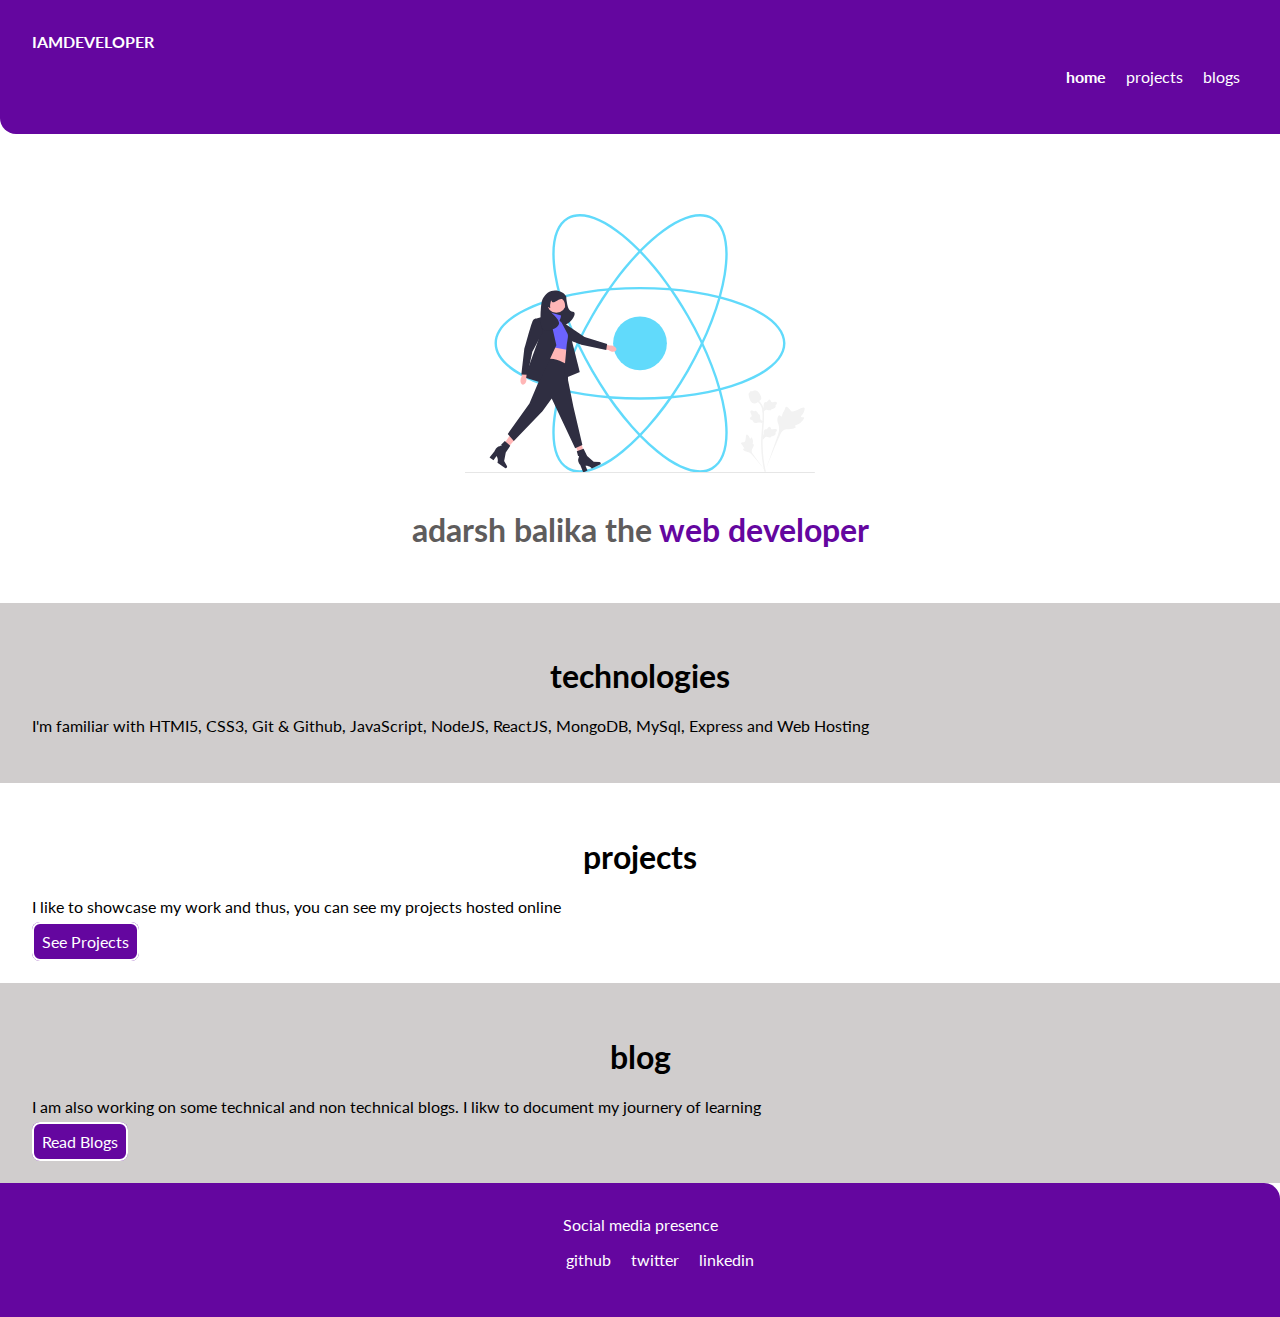
<file: index.html>
<!DOCTYPE html>
<html lang="en">

    <head>
        <meta charset="UTF-8">
        <meta http-equiv="X-UA-Compatible" content="IE=edge">
        <meta name="viewport" content="width=device-width, initial-scale=1.0">
        <title>home | adarshbaalika</title>
        <link rel="stylesheet" href="styles.css">
    </head>

    <body>
        <nav class="navigation container">
            <div class="nav-brand">IAMDEVELOPER</div>
            <ul class="list-non-bullet nav-pills">
                <li class="list-item-inline">
                    <a class="link link-active" href="/">home</a>
                </li>
                <li class="list-item-inline">
                    <a class="link" href="/projects.html">projects</a>
                </li>
                <li class="list-item-inline">
                    <a class="link" href="/blogs.html">blogs</a>
                </li>
            </ul>
        </nav>

        <header class="hero">
            <img class="hero-img" src="images/hero.svg">
            <h1 class="hero-heading">adarsh balika the <span class="heading-inverted">web developer</span></h1>
        </header>

        <section class="section ow">
            <div class="container 
            container-center"></div>
            <h1>technologies</h1>
            <p>I'm familiar with HTMI5, CSS3, Git & Github, JavaScript, NodeJS, ReactJS, MongoDB, MySql, Express and Web Hosting</p>
        </section>

        <section class="section ">
            <div class="container 
            container-center"></div>
            <h1>projects</h1>
            <p>I like to showcase my work and thus, you can see my projects hosted online</p>
            <a class="link link-primary" href="/">See Projects</a>
        </section>

        <section class="section ow">
            <div class="container 
            container-center"></div>
            <h1>blog</h1>
            <p>I am also working on some technical and non technical blogs. I likw to document my journery of learning</p>
            <a class="link link-primary" href="/"> Read Blogs</a>
        </section>

        <footer class="footer ">
            <div class="footer-header">Social media presence</div>
            <ul class="social-links list-non-bullet">

                <li class="list-item-inline">
                    <a class="link" href="https://github.com/pratikshabaghel04">github</a>
                </li>

                <li class="list-item-inline">
                    <a class="link" href="https://twitter.com/pratiksha singh baghel">twitter</a>
                </li>

                <li class="list-item-inline">
                    <a class="link" href="https://linkedin.com/in/pratiksha singh">linkedin</a>
                </li>
            </ul>
        </footer>
    </body>

</html>
</file>
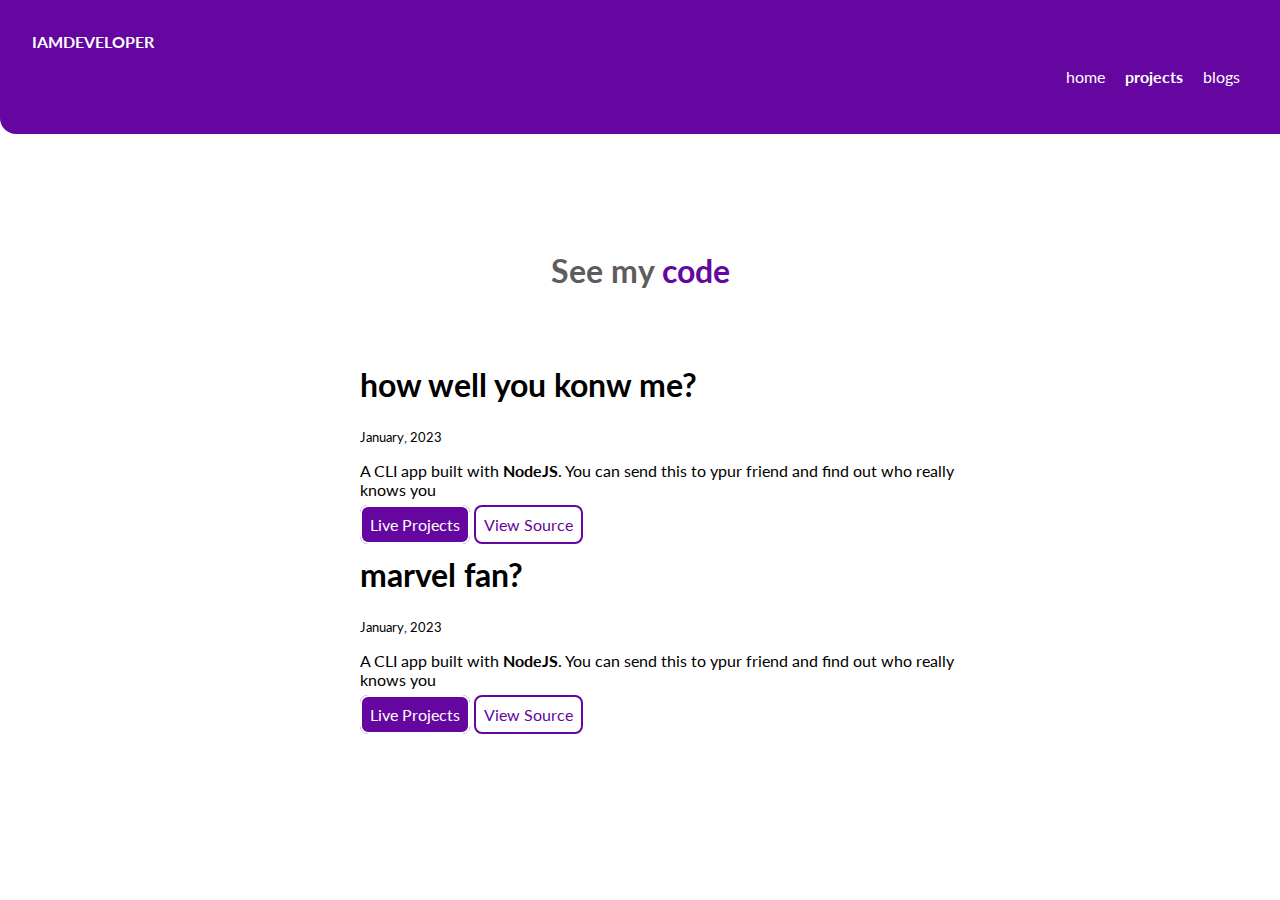
<file: projects.html>
<!DOCTYPE html>
<html lang="en">
<head>
    <meta charset="UTF-8">
    <meta http-equiv="X-UA-Compatible" content="IE=edge">
    <meta name="viewport" content="width=device-width, initial-scale=1.0">
    <title>projects | adarshbalika</title>
    <link rel="stylesheet" href="styles.css">
</head>
<body>
    <nav class="navigation container">
        <div class="nav-brand">IAMDEVELOPER</div>
        <ul class="list-non-bullet nav-pills">
            <li class="list-item-inline">
                <a class="link" href="/">home</a>
            </li>
            <li class="list-item-inline">
                <a class="link link-active" href="/projects.html">projects</a>
            </li>
            <li class="list-item-inline">
                <a class="link" href="/blogs.html">blogs</a>
            </li>
        </ul>
    </nav>

    <header class="hero">
        <h1 class="hero-heading">See my <span class="heading-inverted">code</span></h1>
    </header>

    <ul class="list-non-bullet">

        <li>
            <div class="container container-center">
                <h1>how well you konw me?</h1>
            <small>January, 2023</small>
            <p>A CLI app built with <strong>NodeJS</strong>. You can send this to ypur friend and find out who really knows you</p>

            <a class="link link-primary" href="https://repl.it/@pratikshabaghel">Live Projects</a>
            <a class="link link-secondary" href="https://github.com/pratikshabaghel04/the-project-repo">View Source</a>
            </div>
            
        </li>

        <li>
            <div class="container container-center">
                <h1>marvel fan?</h1>
            <small>January, 2023</small>
            <p>A CLI app built with <strong>NodeJS</strong>. You can send this to ypur friend and find out who really knows you</p>

            <a class="link link-primary" href="https://repl.it/@pratikshabaghel">Live Projects</a>
            <a class="link link-secondary" href="https://github.com/pratikshabaghel04/the-project-repo">View Source</a>
            </div>
            
        </li>
    </ul>
</body>
</html>
</file>
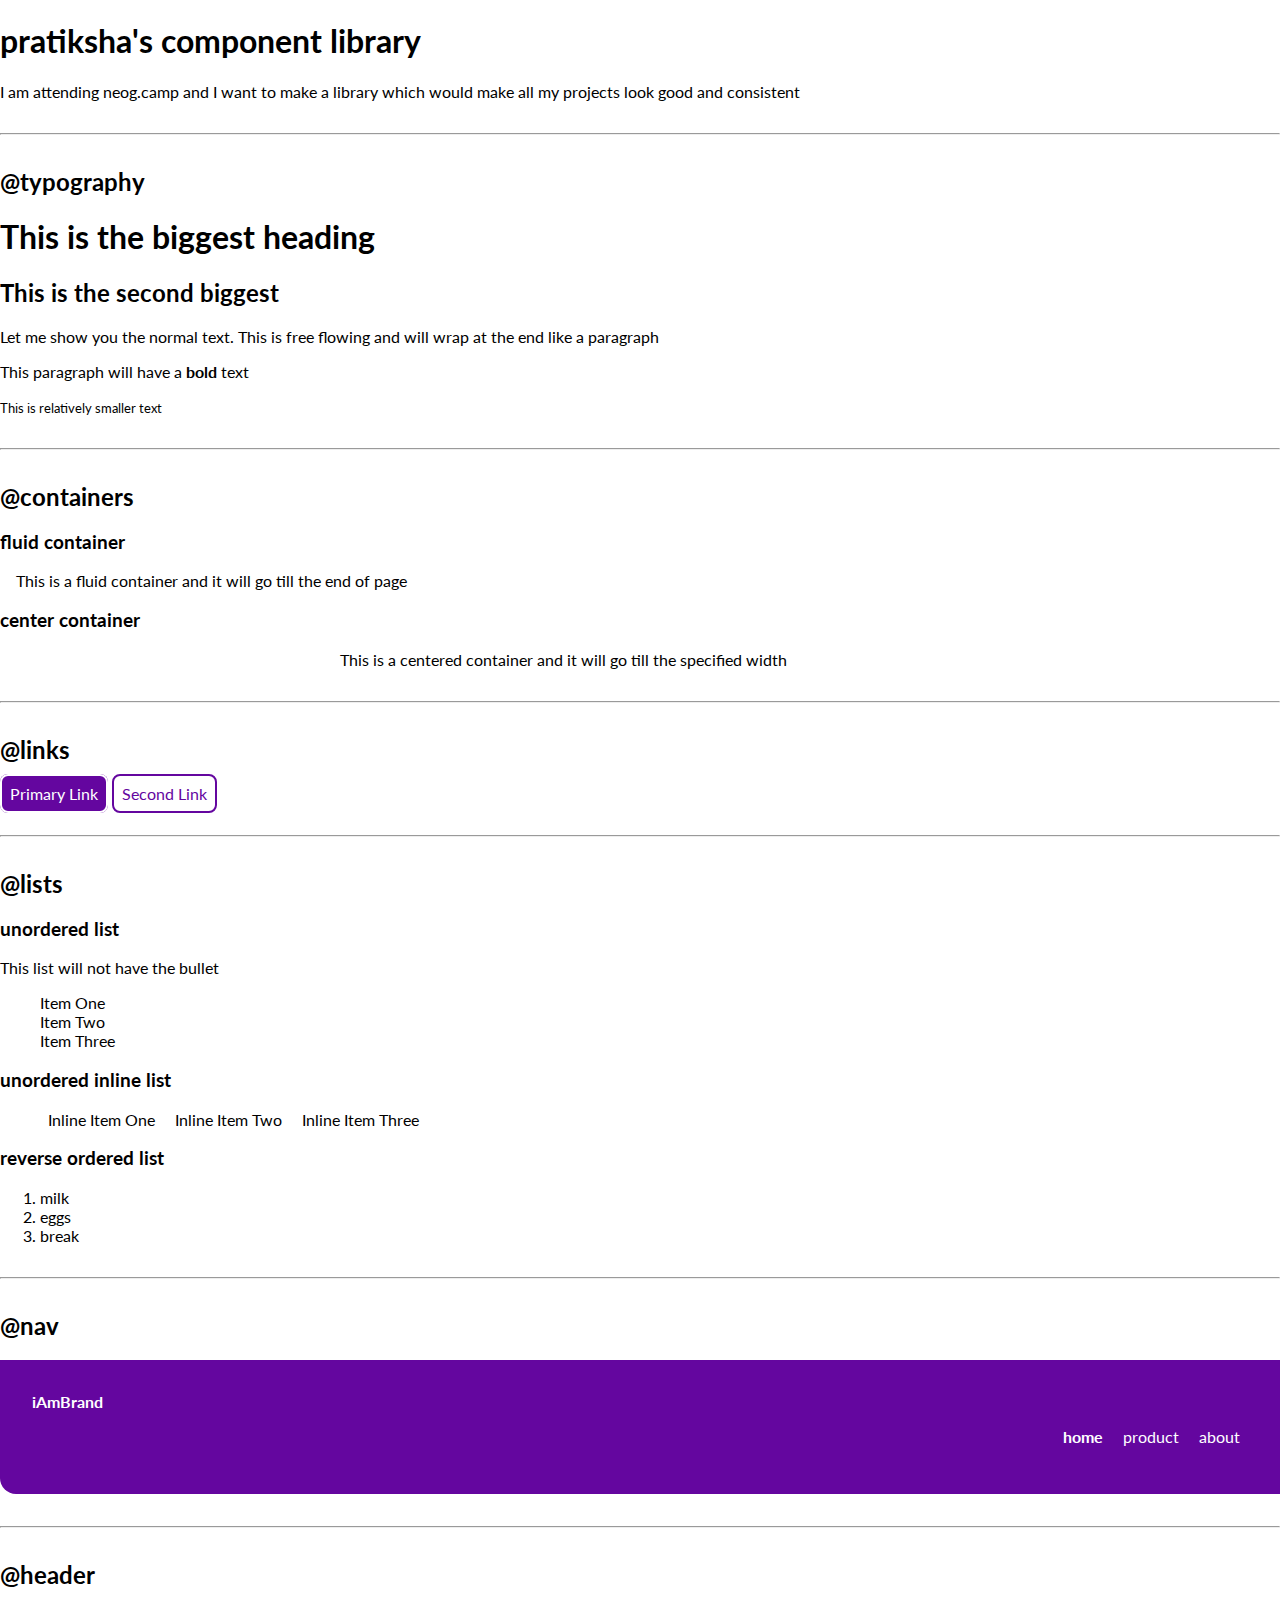
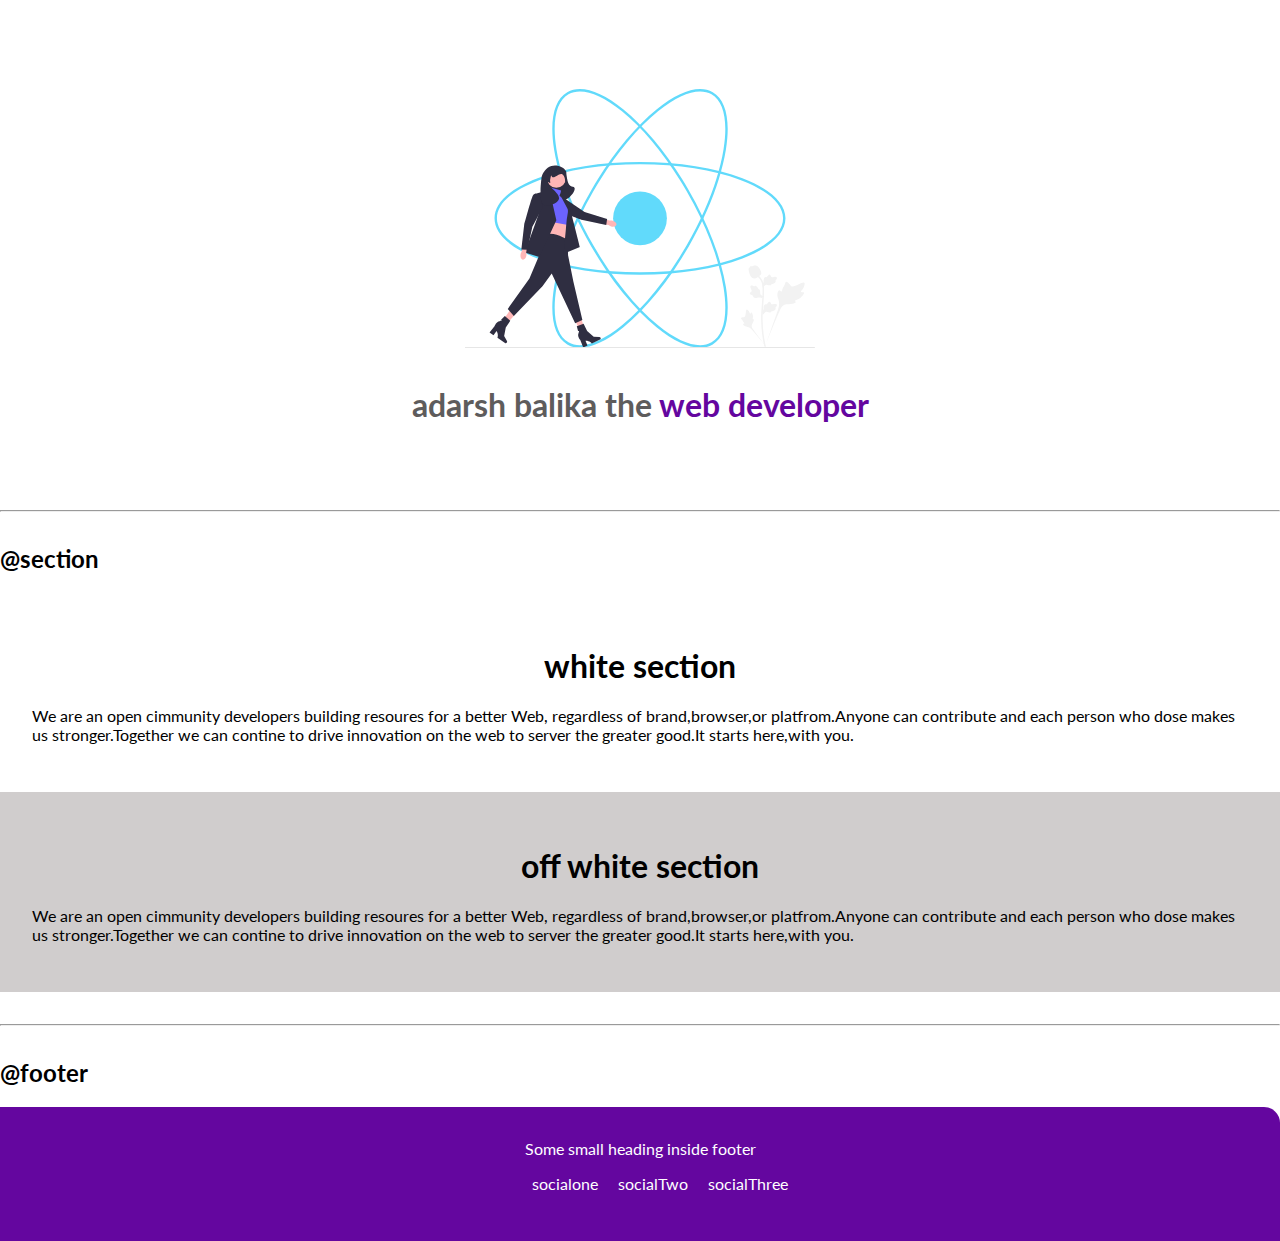
<file: lib/components.html>
<!DOCTYPE html>
<html lang="en">

    <head>
        <meta charset="UTF-8">
        <meta http-equiv="X-UA-Compatible" content="IE=edge">
        <meta name="viewport" content="width=device-width, initial-scale=1.0">
        <title>Component Library</title>

        <link rel="stylesheet" href="/styles.css">
    </head>


    <body>
        <h1>pratiksha's component library</h1>
        <p>I am attending neog.camp and I want to make a library which would make all my projects look good and
            consistent</p>

        <hr>


        <h2>@typography</h2>

        <h1>This is the biggest heading</h1>
        <h2>This is the second biggest</h2>
        <p>Let me show you the normal text. This is free flowing and will wrap at the end like a paragraph</p>
        <p>This paragraph will have a <strong>bold</strong> text</p>
        <small>This is relatively smaller text</small>

        <hr>

        <h2>@containers</h2>
        <h3>fluid container</h3>
        <div class="container">This is a fluid container and it will go till the end of page</div>

        <h3>center container</h3>
        <div class="container
        container-center">This is a centered container and it will go till the specified width</div>
        <hr>

        <h2>@links</h2>

        <a class="link link-primary" href="/">Primary Link</a>
        <a class="link link-secondary" href="/">Second Link</a>

        <hr>

        <h2>@lists</h2>

        <h3>unordered list</h3>
        <p>This list will not have the bullet</p>
        <ul class="list-non-bullet">

            <li>Item One</li>
            <li>Item Two</li>
            <li>Item Three</li>

        </ul>

        <h3>unordered inline list</h3>

        <ul class="list-non-bullet">
            <li class="list-item-inline">Inline Item One</li>
            <li class="list-item-inline">Inline Item Two</li>
            <li class="list-item-inline">Inline Item Three</li>

        </ul>

        <h3>reverse ordered list</h3>

        <ol>
            <li>milk</li>
            <li>eggs</li>
            <li>break</li>
        </ol>

        <hr>

        <h2>@nav</h2>

        <nav class="navigation container">
            <div class="nav-brand">iAmBrand</div>
            <ul class="list-non-bullet nav-pills">
                <li class="list-item-inline">
                    <a class="link link-active" href="/">home</a>
                </li>
                <li class="list-item-inline">
                    <a class="link" href="/">product</a>
                </li>
                <li class="list-item-inline">
                    <a class="link" href="/">about</a>
                </li>
            </ul>
        </nav>

        <hr>

        <h2>@header</h2>

        <header class="hero">
            <img class="hero-img" src="/images/hero.svg">
            <h1 class="hero-heading">adarsh balika the <span class="heading-inverted">web developer</span></h1>
        </header>

        <hr>
        <h2>@section</h2>
        <section class="section">
            <div class="container 
            container-center"></div>
            <h1>white section</h1>
            <p>We are an open cimmunity developers building resoures for a better Web, regardless of brand,browser,or platfrom.Anyone can contribute and each person who dose makes us stronger.Together we can contine to drive innovation on the web to server the greater good.It starts here,with you.</p>
        </section>

        <section class="section ow">
            <div class="container
            container-center"></div>
            <h1>off white section</h1>
            <p>We are an open cimmunity developers building resoures for a better Web, regardless of brand,browser,or platfrom.Anyone can contribute and each person who dose makes us stronger.Together we can contine to drive innovation on the web to server the greater good.It starts here,with you.
            </p>
        </section>

        <hr>

        <h2>@footer</h2>

        <footer class="footer ">
            <div class="footer-header">Some small heading inside footer</div>
            <ul class="social-links list-non-bullet">

                <li class="list-item-inline">
                    <a class="link" href="/">socialone</a>
                </li>

                <li class="list-item-inline">
                    <a class="link" href="/">socialTwo</a>
                </li>

                <li class="list-item-inline">
                    <a class="link" href="/">socialThree</a>
                </li>
            </ul>
        </footer>





    </body>

</html>
</file>
<file: styles.css>
@import url('https://fonts.googleapis.com/css2?family=Lato&display=swap');

/* :root{
    --off-white: #f1f5f9
} */

body {
    font-family: 'Lato', sans-serif;
    margin: 0px;
}

hr {
    margin: 2rem 0rem;
}

.container {
    padding: 0rem 1rem;
}

.container-center {
    max-width: 600px;
    margin: auto;
}


.link {
    text-decoration: none;
    padding: 0.5rem 1 rem;
    margin-top: 1rem;
    margin-bottom: 1rem; 
}

.link-primary {
    background-color: rgb(100, 6, 159);
    border-radius: 0.5rem;
    border: 2px solid;
    color: white;
    padding: 0.5rem;

}

.link-secondary {
    color: rgb(100, 6, 159);
    border-radius: 0.5rem;
    border: 2px solid;
    padding: 0.5rem;
}

.list-non-bullet {
    list-style: none;
}

.list-item-inline {
    display: inline;
    padding: 0rem 0.5rem;
}

.navigation {
    background-color: rgb(100, 6, 159);
    color: white;
    border-bottom-left-radius: 1rem;
    padding: 2rem;

}

.navigation .nav-brand {
    font-weight: bold;

}

.navigation .nav-pills {
    text-align: right;
    color: white;
}

.navigation .link {
    color: white;
}

.navigation .link-active {
    font-weight: bold;
}

.hero {
    padding: 2rem;
     padding-top: 5rem;
} 

.hero .hero-img {
    max-width: 350px;
    display: block;
    margin: auto;
}

.hero .hero-heading {
    text-align: center;
    padding-top: 1rem;
    color: rgb(94, 92, 92);
}

.hero .hero-heading .heading-inverted {
    color: rgb(100, 6, 159);
}

.section {
    padding: 2rem;
}

.section h1 {
    text-align: center;
}

/* .section p{
    text-align: center;
} */

.ow {
    background-color: rgb(208, 205, 205);
}

.footer {
    background-color: rgb(100, 6, 159);
    padding: 2rem 1rem;
    text-align: center;
    color: white;
    border-top-right-radius: 1rem;
}

.footer .footer-hearder{
    font-weight: bold;
    font-size: large;
}
.footer .link {
    color: white;
}
</file>
